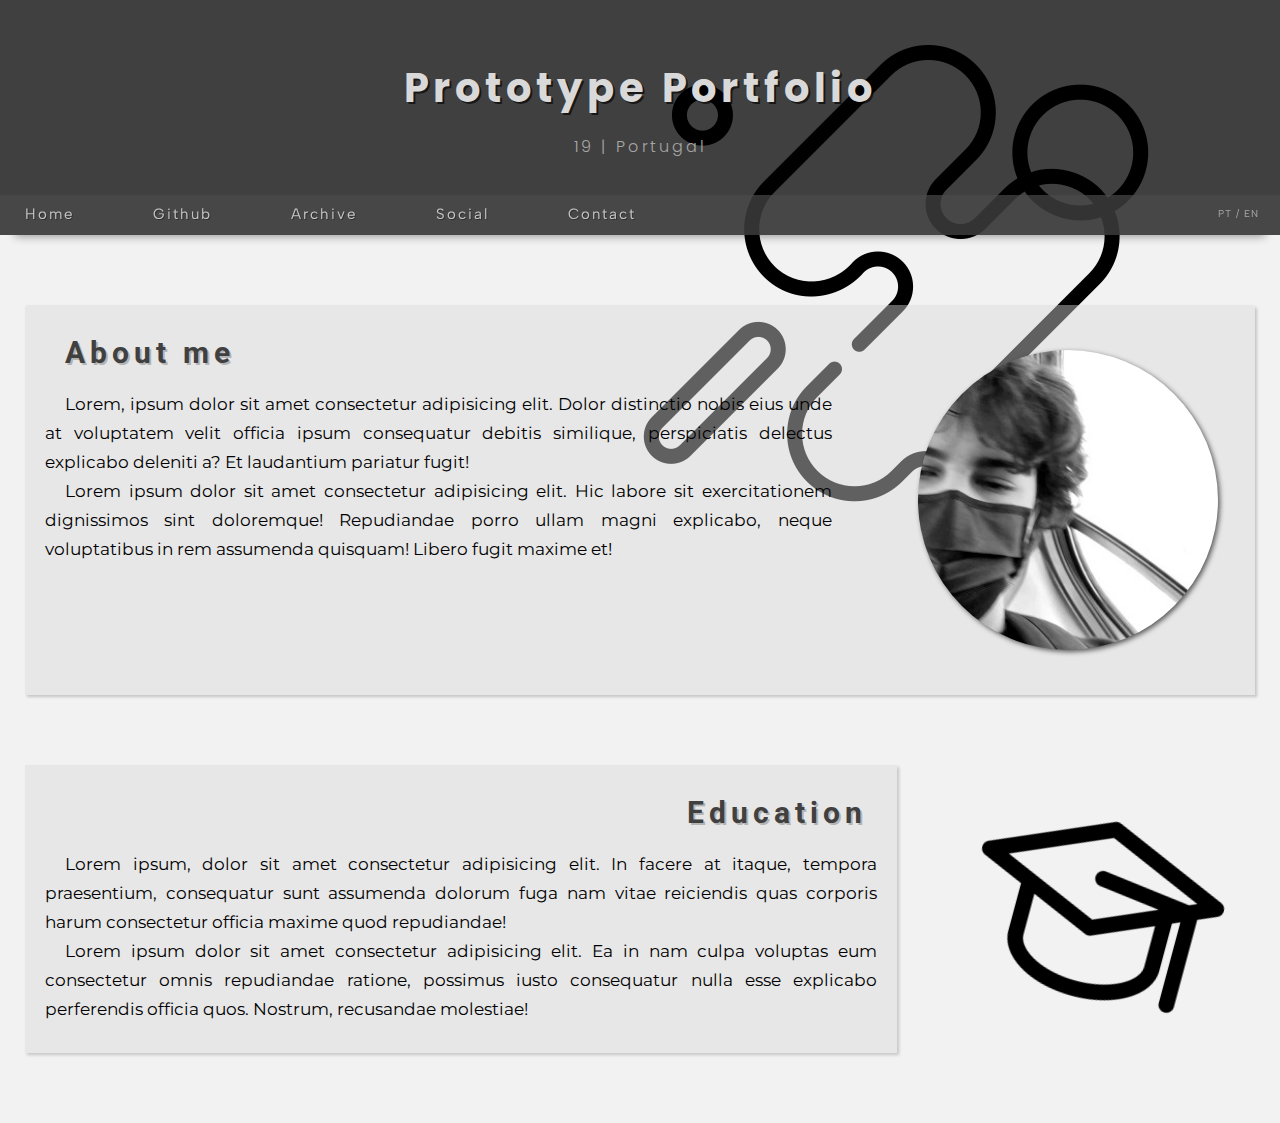
<file: index.html>
<!DOCTYPE html>
<html lang="en">
<head>
    <meta charset="UTF-8">
    <meta name="viewport" content="width=device-width, initial-scale=1.0">
    <link rel="stylesheet" href="css/style.css">
    <link rel="shortcut icon" href="images/favicon.ico" type="image/x-icon">
    <title>Prototype Portfolio</title>
</head>
<body>
    <header>
        <h1>Prototype Portfolio</h1>
        <p>19 | Portugal</p>
        <img id="logo" src="images/logo-black-large.png">
    </header>
    <nav>
        <a class="nav_link" href="index.html">Home</a>
        <a class="nav_link" href="https://github.com/samuelxgoncalves" target="_blank" rel="external">Github</a>
        <a class="nav_link" href="#">Archive</a>
        <a class="nav_link" href="#">Social</a>
        <a class="nav_link" href="#">Contact</a>
        <div id="language"><a href="index-pt.html">PT / EN</a>
            <span id="language_tooltip">Mudar para Português</span>
        </div>
    </nav>
    <main>
        
        <section id="about-me">
            <h1>About me</h1>
            <p>Lorem, ipsum dolor sit amet consectetur adipisicing elit. Dolor distinctio nobis eius unde at voluptatem velit officia ipsum consequatur debitis similique, perspiciatis delectus explicabo deleniti a? Et laudantium pariatur fugit!</p>
            <p>Lorem ipsum dolor sit amet consectetur adipisicing elit. Hic labore sit exercitationem dignissimos sint doloremque! Repudiandae porro ullam magni explicabo, neque voluptatibus in rem assumenda quisquam! Libero fugit maxime et!</p>
            <div id="self-image"></div>
        </section>
        <section id="education">
            <h1>Education</h1>
            <p>Lorem ipsum, dolor sit amet consectetur adipisicing elit. In facere at itaque, tempora praesentium, consequatur sunt assumenda dolorum fuga nam vitae reiciendis quas corporis harum consectetur officia maxime quod repudiandae!</p>
            <p>Lorem ipsum dolor sit amet consectetur adipisicing elit. Ea in nam culpa voluptas eum consectetur omnis repudiandae ratione, possimus iusto consequatur nulla esse explicabo perferendis officia quos. Nostrum, recusandae molestiae!</p>
            <aside>
                <div id="education-image"></div>
            </aside>
        </section>
    </main>
    
</body>
</html>
</file>
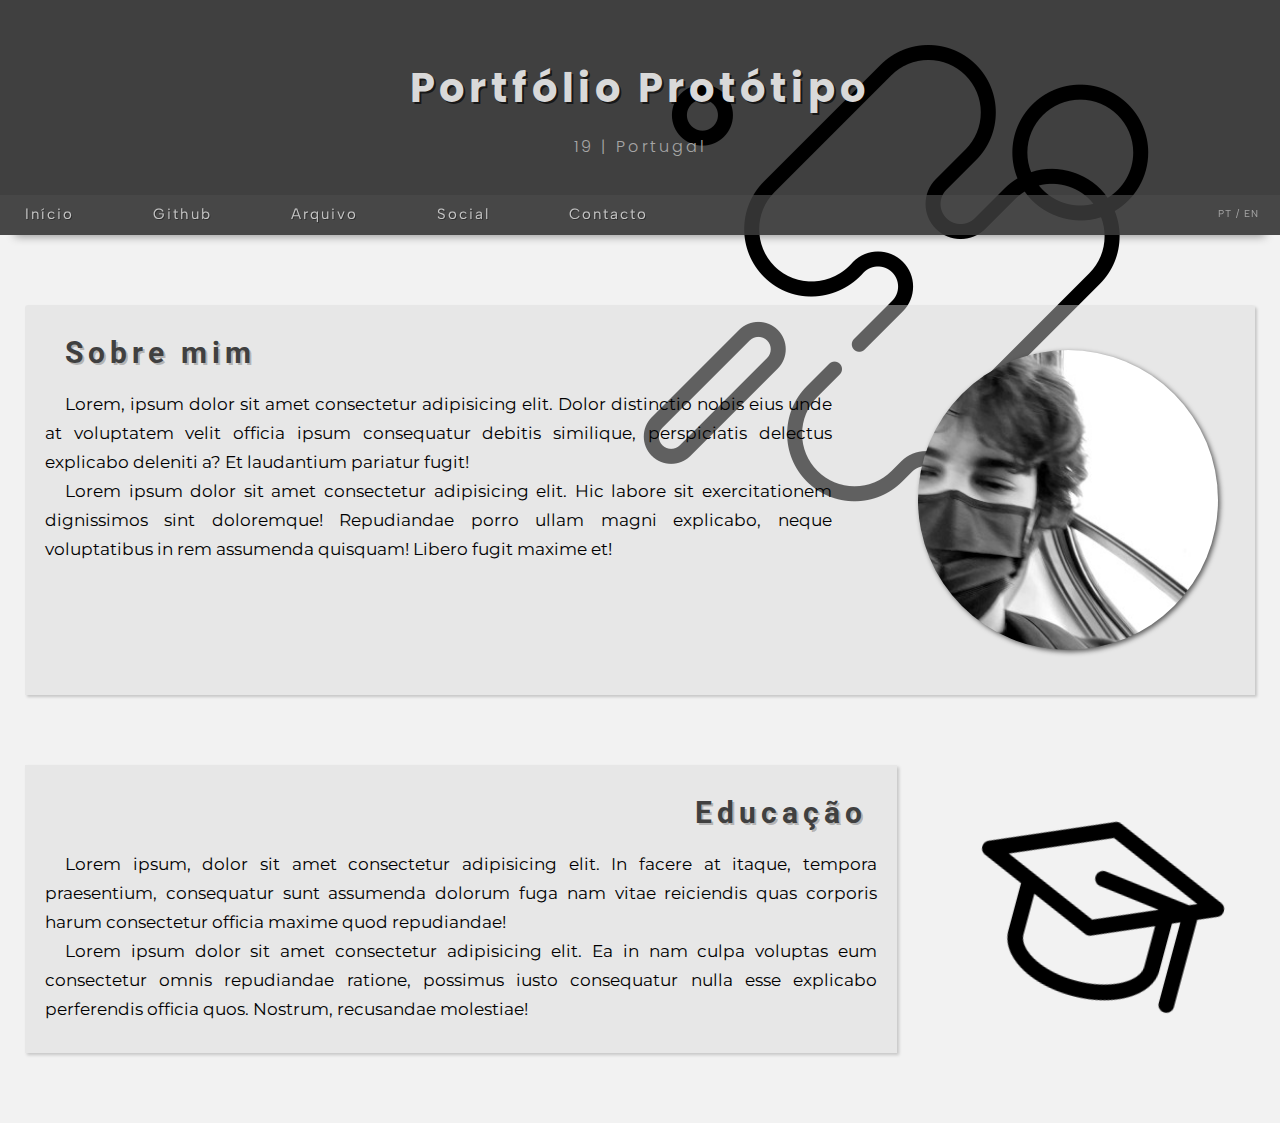
<file: index-pt.html>
<!DOCTYPE html>
<html lang="pt-br">
<head>
    <meta charset="UTF-8">
    <meta name="viewport" content="width=device-width, initial-scale=1.0">
    <link rel="stylesheet" href="css/style.css">
    <link rel="shortcut icon" href="images/favicon.ico" type="image/x-icon">
    <title>Portfólio protótipo</title>
</head>
<body>
    <header>
        <h1>Portfólio Protótipo</h1>
        <p>19 | Portugal</p>
        <img id="logo" src="images/logo-black-large.png">
    </header>
    <nav>
        <a class="nav_link" href="index-pt.html">Início</a>
        <a class="nav_link" href="https://github.com/samuelxgoncalves" target="_blank" rel="external">Github</a>
        <a class="nav_link" href="#">Arquivo</a>
        <a class="nav_link" href="#">Social</a>
        <a class="nav_link" href="#">Contacto</a>
        <div id="language"><a href="index.html">PT / EN</a>
            <span id="language_tooltip">Change to English</span>
        </div>
    </nav>
    <main>
        
        <section id="about-me">
            <h1>Sobre mim</h1>
            <p>Lorem, ipsum dolor sit amet consectetur adipisicing elit. Dolor distinctio nobis eius unde at voluptatem velit officia ipsum consequatur debitis similique, perspiciatis delectus explicabo deleniti a? Et laudantium pariatur fugit!</p>
            <p>Lorem ipsum dolor sit amet consectetur adipisicing elit. Hic labore sit exercitationem dignissimos sint doloremque! Repudiandae porro ullam magni explicabo, neque voluptatibus in rem assumenda quisquam! Libero fugit maxime et!</p>
            <div id="self-image"></div>
        </section>
        <section id="education">
            <h1>Educação</h1>
            <p>Lorem ipsum, dolor sit amet consectetur adipisicing elit. In facere at itaque, tempora praesentium, consequatur sunt assumenda dolorum fuga nam vitae reiciendis quas corporis harum consectetur officia maxime quod repudiandae!</p>
            <p>Lorem ipsum dolor sit amet consectetur adipisicing elit. Ea in nam culpa voluptas eum consectetur omnis repudiandae ratione, possimus iusto consequatur nulla esse explicabo perferendis officia quos. Nostrum, recusandae molestiae!</p>
            <aside>
                <div id="education-image"></div>
            </aside>
        </section>
    </main>
    
</body>
</html>
</file>
<file: css/style.css>
@charset 'UTF-8';
@import url('https://fonts.googleapis.com/css2?family=Albert+Sans&display=swap');
@import url('https://fonts.googleapis.com/css2?family=Poppins:ital,wght@0,300;1,100&display=swap');
@import url('https://fonts.googleapis.com/css2?family=Roboto:wght@700&display=swap');
@import url('https://fonts.googleapis.com/css2?family=Montserrat&display=swap');


:root {
    --color01: #F2F2F2;
    --color02: #D9D9D9;
    --color03: #A6A6A6;
    --color04: #595959;
    --color05: #404040;

    /* Anna Klets*/

    --highlight-font: 'Poppins', sans-serif;
    --title-font: 'Roboto', sans-serif;
    --default-font: 'Montserrat', sans-serif;;
    --link-font: 'Albert Sans', sans-serif;
}

* {
    margin: 0px;
    padding: 0px;
}

body {
    background-color: var(--color01);
}

header {
    position: relative;
    background-color: var(--color05);
    height: 195px;
}

header h1 {
    z-index: 2;
    position: absolute;
    color: var(--color02);
    font-family: var(--highlight-font);
    font-size: 40px;
    text-align: center;
    letter-spacing: 5px;
    text-shadow: 2px 2px 0px rgba(0, 0, 0, 0.637);
    min-width: 440px;
    top: 45%;
    left: 50%;
    transform: translate(-50%, -50%);
}

header p {
    z-index: 2;
    position: absolute;
    color: var(--color03);
    font-family: var(--highlight-font);
    font-size: 16px;
    font-weight: 300;
    text-align: center;
    letter-spacing: 3px;
    top: 75%;
    left: 50%;
    transform: translate(-50%, -50%);
}

img#logo {
    z-index: 1;
    position: absolute;
    user-select: none;
    top: 23%;
    right: 10%;
}

nav {
    background-color: #383838ea;
    z-index: 3;
    position: sticky;
    top: 0;
    height: 20px;
    padding: 10px 0px;
    box-shadow: 0px 16px 10px -15px rgba(0, 0, 0, 0.418);
}

nav a.nav_link {
    color: #c5c5c5;
    text-decoration: none;
    font-family: var(--link-font);
    font-size: 15px;
    text-shadow: 1px 1px 0px rgba(0, 0, 0, 0.349);
    letter-spacing: 2px;
    margin-right: 50px;
    margin-left: 5px;
    padding: 12px 10px;
    transition: .3s;
}

nav a.nav_link:first-child {
    margin-left: 15px;
}

nav a.nav_link:hover {
    color: white;
    padding: 12px 20px 12px 0px;
}

nav div#language {
    display: inline-block;
    position: absolute;
    font-size: 10px;
    top: 12%;
    right: 0.5%;
    margin: 0px;
    padding: 7px 15px;
    cursor: pointer;
}

nav div#language a {
    color: var(--color03);
    text-decoration: none;
    font-family: var(--link-font);
    letter-spacing: 1px;
    font-size: 10px;
    transition: .3s;
}

nav div#language:hover a {
    color: white;
}

nav div#language span#language_tooltip {
    visibility: hidden;
    background-color: var(--color03);
    user-select: none;
    color: var(--color05);
    width: 150px;
    font-size: 12px;
    font-family: var(--highlight-font);
    text-align: center;
    padding: 5px 10px;
    border-radius: 2px;

    position: absolute;
    z-index: 2;
    top: 55%;
    left: -35%;
    transform: translate(-50%, -50%);
    margin-left: -60px;

    opacity: 0;
    transition: .3s;
}

nav div#language:hover span#language_tooltip {
    visibility: visible;
    opacity: 1;
}

main h1 {
    color: var(--color05);
    font-family: var(--title-font);
    font-size: 30px;
    font-weight: 700;
    text-shadow: 2px 2px 0px rgba(0, 0, 0, 0.219);
    letter-spacing: 5px;
    padding-top: 20px;
    padding-left: 30px;
    margin-bottom: 20px;
}

main p {
    font-family: var(--default-font);
    font-size: 17px;
    text-align: justify;
    text-indent: 20px;
    line-height: 1.7em;
    width: 65%;
    margin-left: 10px;
}

main section {
    z-index: 2;
    position: relative;
    background-color: #d9d9d971;
    padding: 10px;
    margin: 70px 25px 70px 25px;
    box-shadow: 2px 2px 3px rgba(0, 0, 0, 0.185);
}

main section#about-me {
    height: 370px;
    border-top-left-radius: 3px;
    border-top-right-radius: 3px;
}

main section#about-me div#self-image {
    background-color: black;
    background-image: url('../images/me.jpg');
    background-size: cover;
    background-attachment: fixed;
    width: 300px;
    height: 300px;
    position: absolute;
    top: 50%;
    right: 3%;
    transform: translate(0%, -50%);
    border-radius: 50%;
    box-shadow: 2px 2px 5px rgba(0, 0, 0, 0.61);
}

main section#education {
    width: 65%;
    padding-right: 30px;
    padding-bottom: 30px;
}

main section#education h1 {
    text-align: right;
}

main section#education p {
    width: 100%;
}

main section#education aside div#education-image {
    background-image: url('../images/education.png');
    width: 250px;
    height: 250px;
    position: absolute;
    top: 50%;
    right: -37%;
    transform: translate(0%, -50%) rotate(15deg);
}
</file>
